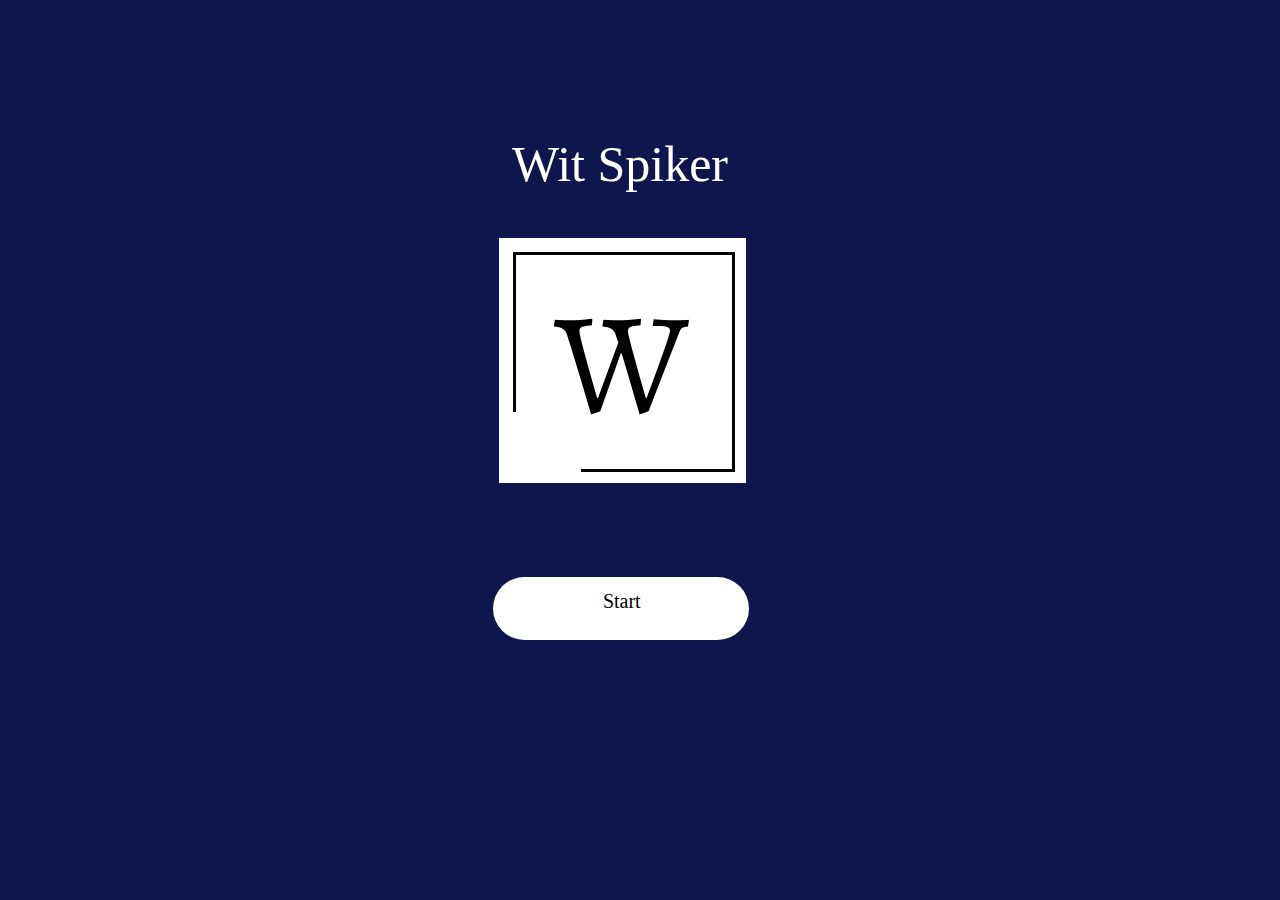
<file: home.html>
<!DOCTYPE html>
<html lang="en">
<head>
    <meta charset="UTF-8">
    <meta name="viewport" content="width=device-width, initial-scale=1.0">
    <meta http-equiv="X-UA-Compatible" content="ie=edge">
    <title>home</title>
    <link rel="stylesheet" href="homeStyle.css">

</head>
<body>
    <div class="fluid-container" id="background">
        <div class="col">
            <span class="logoName">Wit Spiker</span>
        </div>
        <div class="logoImg">
                <img src="Logo_img.png" style="height: 300%">
            </div>
            <div class="start" onclick="window.location.href='index.html'" ><span style="font-size: 20px;font-family: 'Times New Roman', Times, serif ; position: relative; left: 43%;top: 20%;">Start</span></a></div>
        </div>
    </body> 
    <script src="https://code.jquery.com/jquery-3.3.1.slim.min.js" integrity="sha384-q8i/X+965DzO0rT7abK41JStQIAqVgRVzpbzo5smXKp4YfRvH+8abtTE1Pi6jizo" crossorigin="anonymous"></script>
<script src="https://cdnjs.cloudflare.com/ajax/libs/popper.js/1.14.7/umd/popper.min.js" integrity="sha384-UO2eT0CpHqdSJQ6hJty5KVphtPhzWj9WO1clHTMGa3JDZwrnQq4sF86dIHNDz0W1" crossorigin="anonymous"></script>
<script src="https://stackpath.bootstrapcdn.com/bootstrap/4.3.1/js/bootstrap.min.js" integrity="sha384-JjSmVgyd0p3pXB1rRibZUAYoIIy6OrQ6VrjIEaFf/nJGzIxFDsf4x0xIM+B07jRM" crossorigin="anonymous"></script>
</html>
</file>
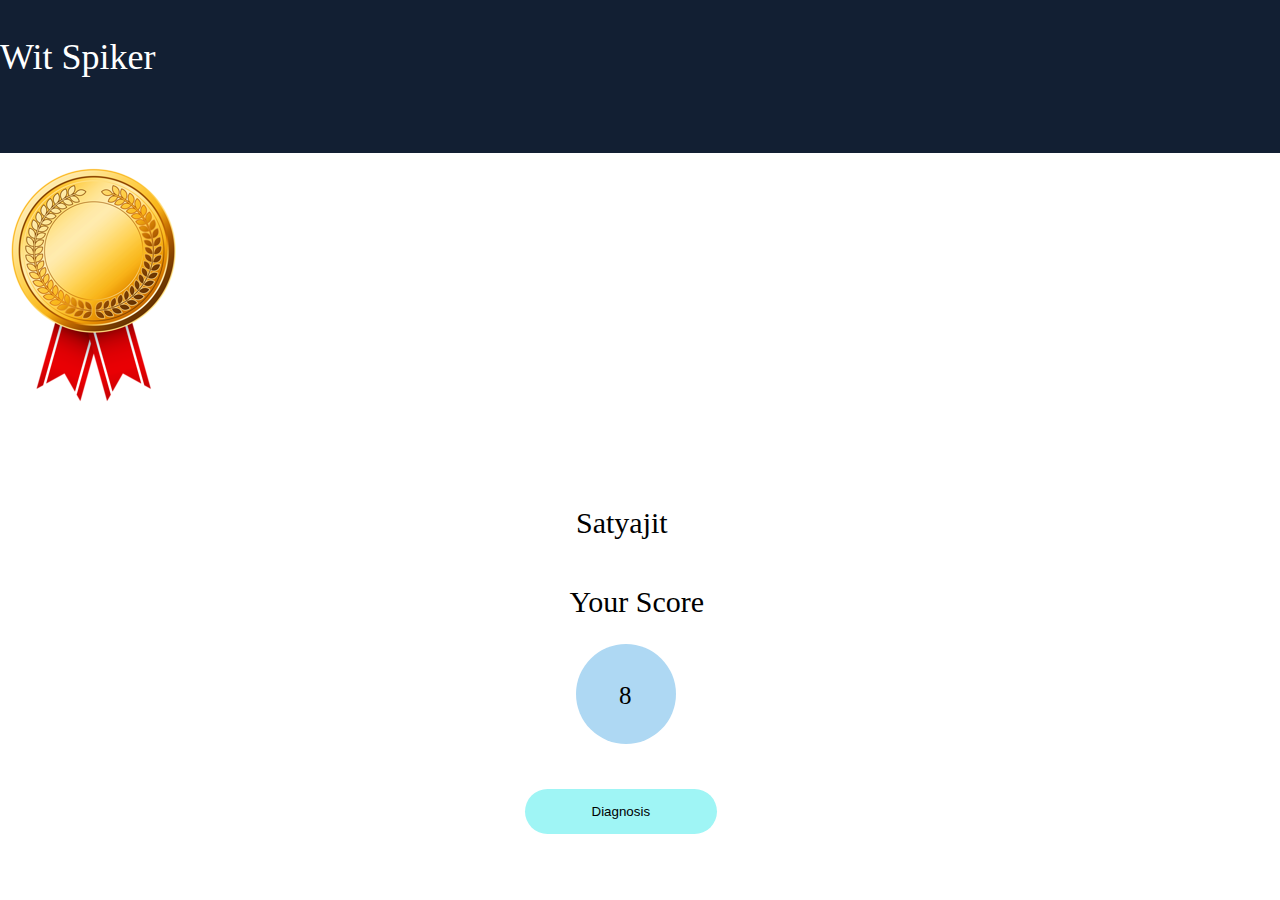
<file: result.html>
<!DOCTYPE html>
<html lang="en">
<head>
    <meta charset="UTF-8">
    <meta name="viewport" content="width=device-width, initial-scale=1.0">
    <meta http-equiv="X-UA-Compatible" content="ie=edge">
    <link rel="stylesheet" href="resultStyle.css">
    <title>result</title>
</head>
<body>
        <div class="container-fluid soutLine">
                <div class="row  header">
                    <div class="col" id="logo">
                     Wit Spiker
                    </div>
                </div>
        </div>
        <img src="medal.png" class="medal">
        <div class="row" id="name">
            Satyajit
        </div>
        <div class="row" id="yourScore">
            Your Score 
        </div>
        <div class="round">
            <p id="score">8</p>
        </div>
        <button id="Diagnosis">Diagnosis</button>
</body>

<script src="https://code.jquery.com/jquery-3.3.1.slim.min.js" integrity="sha384-q8i/X+965DzO0rT7abK41JStQIAqVgRVzpbzo5smXKp4YfRvH+8abtTE1Pi6jizo" crossorigin="anonymous"></script>
<script src="https://cdnjs.cloudflare.com/ajax/libs/popper.js/1.14.7/umd/popper.min.js" integrity="sha384-UO2eT0CpHqdSJQ6hJty5KVphtPhzWj9WO1clHTMGa3JDZwrnQq4sF86dIHNDz0W1" crossorigin="anonymous"></script>
<script src="https://stackpath.bootstrapcdn.com/bootstrap/4.3.1/js/bootstrap.min.js" integrity="sha384-JjSmVgyd0p3pXB1rRibZUAYoIIy6OrQ6VrjIEaFf/nJGzIxFDsf4x0xIM+B07jRM" crossorigin="anonymous"></script>
</html>
</file>
<file: homeStyle.css>
body{
    margin: 0px;
}
#background{
    background-color: #0F164E;
    height: 100vh;
    }
.logoName{
    color: white;
    font-family: 'Times New Roman', Times, serif;
    font-size: 50px;
    position: relative;
    top: 15vh;
    left: 40%;
}
.start{
    position: relative;
    top: 30vh;
    background-color: white;
    left: 38.5%;
    height: 7%;
    width: 20%;
    border-radius: 50px;
    border: none;
    cursor: pointer;
}
.start:hover{
    background-color: aquamarine;
}
.logoImg{
    position: relative;
    top: 20vh;
    left: 39%;
}
</file>
<file: resultStyle.css>
body{
    margin: 0px;
}

.soutLine{
    background-color: rgb(18, 31, 51);
    height: 17vh;
}

#userName{
    color: white;
    font-size: 24px;
    top: 6vh;
    right: 5%;
}

#logo{
    color: white; 
    position: relative;
    font-family: 'Times New Roman', Times, serif;
    font-size: 36px;
    top: 4vh;
}


#name{
    position: relative;
    top: 10vh;
    left: 45%;
    font-size: 30px;
}
#yourScore{
    position: relative;
    top: 15vh;
    left: 44.5%;
    font-size: 30px;
}
.round{
    height: 100px;
    width: 100px;
    background-color: rgb(174, 216, 243);
    border-radius: 50%;
    position: relative;
    top: 15vh;
    left: 45%;
    /* justify-content: center; */
}
#score{
    font-size: 25px;
    position: relative;
    top: 38%;
    left: 43%;
}
/* .medal{
    position: relative;
    top: 19vh;
    left: 53%;
    height: 60px;
    width: 60px;
} */
#Diagnosis{
    position: relative;
    top: 20vh;
    left: 41%;
    width: 15%;
    height: 5vh;
    border-radius: 50px;
    border:none;
    background-color: rgb(159, 245, 245)
}
</file>
